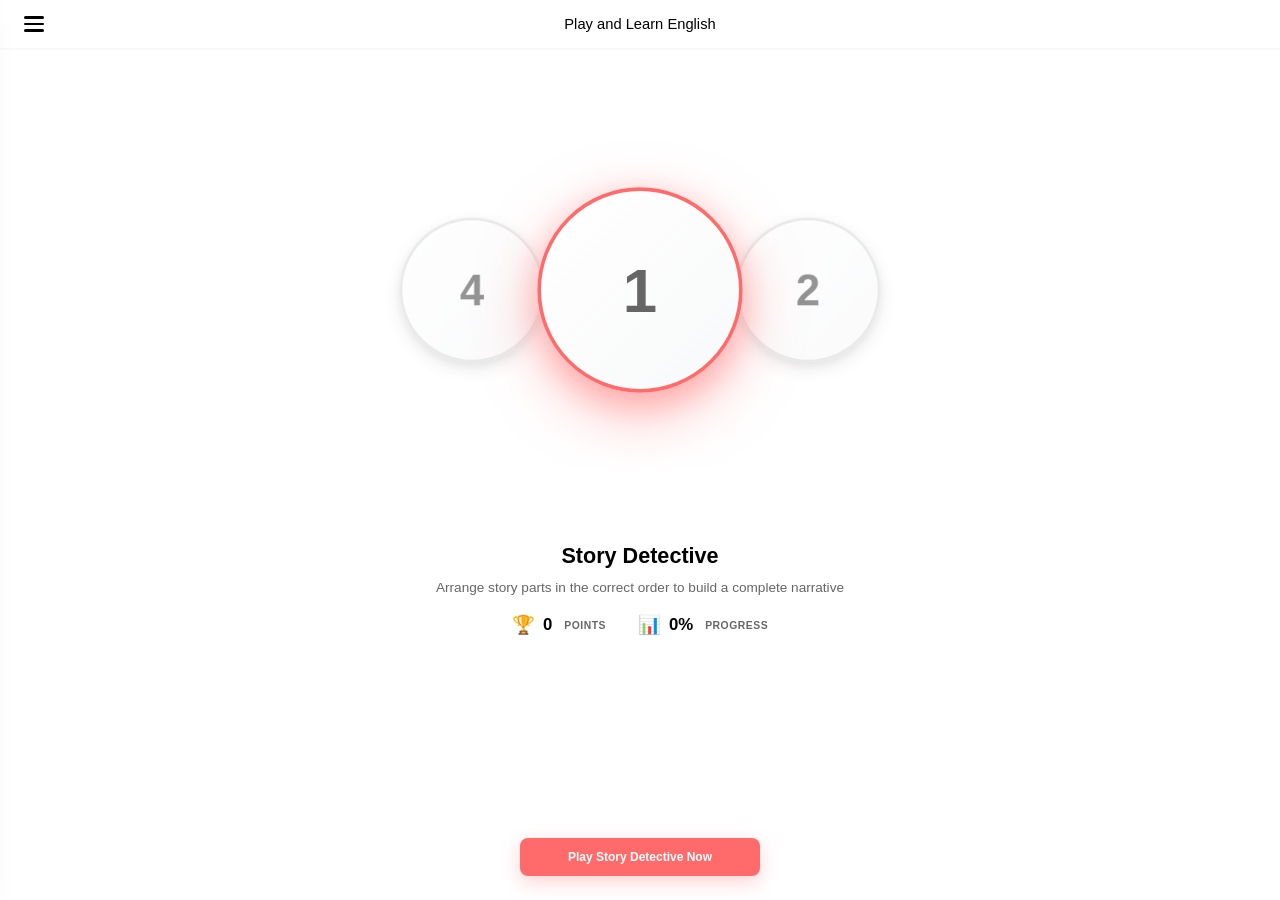
<file: Block A/index.html>
<!DOCTYPE html>
<html lang="en">
<head>
    <meta charset="UTF-8">
    <meta name="viewport" content="width=device-width, initial-scale=1.0, maximum-scale=1.0, user-scalable=no, viewport-fit=cover">
    <!-- ✨ MOBILE: Prevent zoom on form fields (iOS) -->
    <meta name="format-detection" content="telephone=no">
    <!-- ✨ MOBILE: Web app capable -->
    <meta name="mobile-web-app-capable" content="yes">
    <meta name="apple-mobile-web-app-capable" content="yes">
    <meta name="apple-mobile-web-app-status-bar-style" content="black-translucent">
    
    <title>Learning Games - Play and Learn English</title>
    <link rel="stylesheet" href="Styles/main.css">
    
    <!-- Add meta theme color for mobile browsers -->
    <meta name="theme-color" content="#FFFFFF">
    <meta name="description" content="Learn English through 4 interactive games: Story Detective, Vocabulary Matcher, Speed Reader, and Story Builder">
</head>
<body>
    <!-- ================================
         HEADER
         ================================ -->
    <header class="mobile-header">
        <!-- Left: Menu Button -->
        <button class="menu-button" id="menu-button" aria-label="Open menu">
            <span class="hamburger-line"></span>
            <span class="hamburger-line"></span>
            <span class="hamburger-line"></span>
        </button>

        <!-- Center: Title -->
        <h1 class="header-title">Play and Learn English</h1>

        <!-- Right: Placeholder -->
        <div class="header-right"></div>
    </header>

    <!-- ================================
         SIDE MENU
         ================================ -->
    <nav class="side-menu" id="side-menu" role="navigation" aria-label="Main menu">
        <div class="menu-header">
            <h2>Menu</h2>
            <button class="close-menu" id="close-menu" aria-label="Close menu">×</button>
        </div>
        <div class="menu-content">
            <div class="total-score-display">
                <span class="label">Total Score</span>
                <span id="total-score" class="score-value">0</span>
                <span class="points">pts</span>
            </div>
            <button id="reset-progress" class="menu-action-button">
                🔄 Reset All Progress
            </button>
            <div class="menu-placeholder">
                <p>More features coming soon...</p>
            </div>
        </div>
    </nav>

    <!-- OVERLAY (when menu is open) -->
    <div class="overlay" id="overlay" aria-hidden="true"></div>

    <!-- ================================
         MAIN CONTAINER
         Split into 2 sections
         ================================ -->
    <div class="carousel-container">
        
        <!-- ================================
             SECTION 1: CAROUSEL SECTION
             Circle games yang bisa di-swipe
             ================================ -->
        <section class="carousel-section" id="carousel-section">
            <div class="circles-wrapper" id="circles-wrapper" role="region" aria-label="Game selector">
                
                <!-- Circle 1: Story Detective -->
                <div class="game-circle" data-game="0" aria-label="Story Detective - Game 1">
                    <div class="circle-inner" data-game-number="1">
                        <!-- 
                        📸 CARA MENAMBAHKAN GAMBAR:
                        1. Uncomment baris <img> di bawah
                        2. Ganti path dengan gambar Anda
                        3. Tambahkan class "has-image" ke circle-inner
                        -->
                        <!-- <img src="images/game1-detective.png" alt="Story Detective"> -->
                    </div>
                </div>
                
                <!-- Circle 2: Vocabulary Matcher -->
                <div class="game-circle" data-game="1" aria-label="Vocabulary Matcher - Game 2">
                    <div class="circle-inner" data-game-number="2">
                        <!-- <img src="images/game2-vocabulary.png" alt="Vocabulary Matcher"> -->
                    </div>
                </div>
                
                <!-- Circle 3: Speed Reader (DULU GAME 4) -->
                <div class="game-circle" data-game="2" aria-label="Speed Reader - Game 3">
                    <div class="circle-inner" data-game-number="3">
                        <!-- <img src="images/game3-reader.png" alt="Speed Reader"> -->
                    </div>
                </div>
                
                <!-- Circle 4: Story Builder (DULU GAME 3) -->
                <div class="game-circle" data-game="3" aria-label="Story Builder - Game 4">
                    <div class="circle-inner" data-game-number="4">
                        <!-- <img src="images/game4-builder.png" alt="Story Builder"> -->
                    </div>
                </div>
                
            </div>
        </section>

        <!-- ================================
             SECTION 2: INFO SECTION
             Game name, description, stats, button
             ================================ -->
        <section class="info-section" id="info-section">
            <div class="content-container">
                <!-- ✨ TOP CONTENT: Title, Description, Stats -->
                <div class="content-section" id="content-current">
                    
                    <!-- Game Title -->
                    <h2 class="game-title" id="game-title-current">Story Detective</h2>
                    
                    <!-- Game Description -->
                    <p class="game-desc" id="game-desc-current">
                        Arrange story parts in the correct order to build a complete narrative
                    </p>
                    
                    <!-- Game Stats (Points & Progress) -->
                    <div class="game-stats">
                        <div class="stat-item">
                            <span class="stat-icon">🏆</span>
                            <span class="stat-value" id="game-score-current">0</span>
                            <span class="stat-label">Points</span>
                        </div>
                        <div class="stat-item">
                            <span class="stat-icon">📊</span>
                            <span class="stat-value" id="game-progress-current">0%</span>
                            <span class="stat-label">Progress</span>
                        </div>
                    </div>
                    
                </div>
                
                <!-- ✨ BOTTOM CONTENT: Play Button -->
                <div class="button-container">
                    <a href="#" class="play-button" id="play-button-current">
                        <span>Play Story Detective Now</span>
                    </a>
                </div>
            </div>
        </section>

    </div>

    <!-- Scripts -->
    <script src="Js/navigation.js"></script>
</body>

</html>
</file>
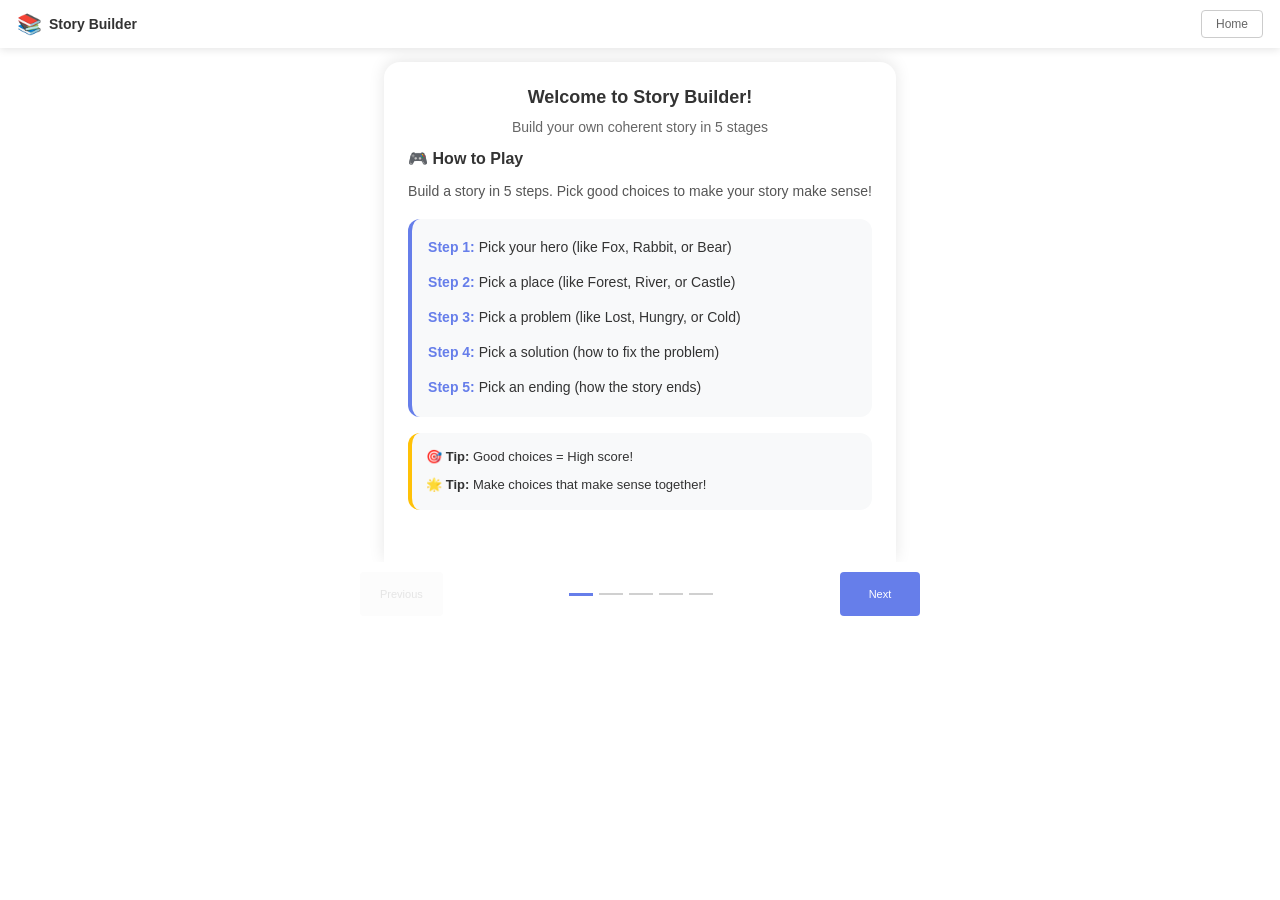
<file: Block A/game3-story-builder/index.html>
<!DOCTYPE html>
<html lang="en">
<head>
    <meta charset="UTF-8">
    <meta name="viewport" content="width=device-width, initial-scale=1.0, maximum-scale=5.0, user-scalable=yes">
    <meta name="mobile-web-app-capable" content="yes">
    <meta name="apple-mobile-web-app-capable" content="yes">
    <meta name="apple-mobile-web-app-status-bar-style" content="white">
    <meta name="theme-color" content="#667eea">
    
    <title>Story Builder - Learning Games</title>
    
    <link rel="stylesheet" href="style.css">
    
    <!-- Prevent zoom on input focus (iOS) -->
    <style>
        input, select, textarea {
            font-size: 16px !important;
        }
    </style>
</head>
<body>
    <div class="game-container">
        <!-- ================================
             HEADER - MOBILE OPTIMIZED
             ================================ -->
        <header class="game-header">
            <div class="header-left">
                <span class="game-icon">📚</span>
                <span class="game-caption">Story Builder</span>
            </div>
            <div class="header-buttons">
                <button onclick="alert('Back to home')" class="home-button" type="button">Home</button>
            </div>
        </header>

        <!-- ================================
             MAIN CONTENT AREA
             ================================ -->
        <div class="main-content">
            
            <!-- ================================
                 TUTORIAL SCREEN - ENHANCED MULTI-STEP
                 ================================ -->
            <div id="tutorial-screen" class="tutorial-screen active">
                <div class="tutorial-container">
                    <div class="tutorial-header">
                        <h2>Welcome to Story Builder!</h2>
                        <p class="tutorial-subtitle">Build your own coherent story in 5 stages</p>
                    </div>

                    <div class="tutorial-content">
                        <div id="tutorial-steps">
                            
                            <!-- STEP 1: Introduction -->
                            <div class="tutorial-step active" data-step="1">
                                <h3>🎮 How to Play</h3>
                                <p>Build a story in 5 steps. Pick good choices to make your story make sense!</p>
                                
                                <div class="tutorial-explanation">
                                    <p><strong>Step 1:</strong> Pick your hero (like Fox, Rabbit, or Bear)</p>
                                    <p><strong>Step 2:</strong> Pick a place (like Forest, River, or Castle)</p>
                                    <p><strong>Step 3:</strong> Pick a problem (like Lost, Hungry, or Cold)</p>
                                    <p><strong>Step 4:</strong> Pick a solution (how to fix the problem)</p>
                                    <p><strong>Step 5:</strong> Pick an ending (how the story ends)</p>
                                </div>
                                
                                <div class="tips-box">
                                    <p>🎯 <strong>Tip:</strong> Good choices = High score!</p>
                                    <p>🌟 <strong>Tip:</strong> Make choices that make sense together!</p>
                                </div>
                            </div>

                            <!-- STEP 2: Story Example -->
                            <div class="tutorial-step" data-step="2">
                                <h3>📖 Story Example</h3>
                                <p>Here's what a complete story looks like:</p>
                                
                                <div class="story-example-box">
                                    <div class="story-line">
                                        <span class="story-icon">🦊</span>
                                        <span class="story-stage">Character:</span>
                                        <span class="story-text">Fox</span>
                                    </div>
                                    <div class="story-line">
                                        <span class="story-icon">🌲</span>
                                        <span class="story-stage">Setting:</span>
                                        <span class="story-text">Forest</span>
                                    </div>
                                    <div class="story-line">
                                        <span class="story-icon">❓</span>
                                        <span class="story-stage">Problem:</span>
                                        <span class="story-text">Got lost in the dark woods</span>
                                    </div>
                                    <div class="story-line">
                                        <span class="story-icon">💡</span>
                                        <span class="story-stage">Action:</span>
                                        <span class="story-text">Followed the stars to navigate</span>
                                    </div>
                                    <div class="story-line">
                                        <span class="story-icon">✨</span>
                                        <span class="story-stage">Resolution:</span>
                                        <span class="story-text">Found the way home safely</span>
                                    </div>
                                </div>
                                
                                <div class="story-note">
                                    <strong>💡 Why this works:</strong> Fox in a Forest makes sense! They belong there. The problem fits the setting, and the solution fits the problem.
                                </div>
                            </div>

                            <!-- STEP 3: Coherence System -->
                            <div class="tutorial-step" data-step="3">
                                <h3>🎯 Understanding Coherence</h3>
                                <p><strong>Coherence</strong> measures how well your story makes sense!</p>
                                
                                <div class="coherence-demo">
                                    <div class="coherence-example good">
                                        <div class="coherence-bar-demo">
                                            <div class="coherence-fill-demo" style="width: 95%;"></div>
                                        </div>
                                        <p class="coherence-label-demo">95% - Perfect! ⭐</p>
                                        <p class="coherence-desc">🦊 Fox + 🌲 Forest = Makes sense!</p>
                                    </div>
                                    
                                    <div class="coherence-example okay">
                                        <div class="coherence-bar-demo">
                                            <div class="coherence-fill-demo" style="width: 60%;"></div>
                                        </div>
                                        <p class="coherence-label-demo">60% - Okay 👍</p>
                                        <p class="coherence-desc">🦊 Fox + 🌊 Ocean = A bit odd</p>
                                    </div>
                                    
                                    <div class="coherence-example poor">
                                        <div class="coherence-bar-demo">
                                            <div class="coherence-fill-demo" style="width: 30%;"></div>
                                        </div>
                                        <p class="coherence-label-demo">30% - Strange 🤔</p>
                                        <p class="coherence-desc">🐟 Fish + 🏜️ Desert = Doesn't work!</p>
                                    </div>
                                </div>
                                
                                <div class="tips-box">
                                    <p><strong>Higher coherence = Higher score!</strong></p>
                                    <p>Think: Would this really happen in real life?</p>
                                </div>
                            </div>

                            <!-- STEP 4: Scoring -->
                            <div class="tutorial-step" data-step="4">
                                <h3>🏆 How Scoring Works</h3>
                                <p>Your final coherence determines your points:</p>
                                
                                <div class="score-examples">
                                    <div class="score-item good">
                                        <div class="score-badge">⭐ Perfect!</div>
                                        <div class="score-label">90-100% Coherence</div>
                                        <div class="score-points">50 points</div>
                                    </div>
                                    
                                    <div class="score-item okay">
                                        <div class="score-badge">👍 Good!</div>
                                        <div class="score-label">70-89% Coherence</div>
                                        <div class="score-points">35 points</div>
                                    </div>
                                    
                                    <div class="score-item fair">
                                        <div class="score-badge">😊 Okay</div>
                                        <div class="score-label">40-69% Coherence</div>
                                        <div class="score-points">20 points</div>
                                    </div>
                                    
                                    <div class="score-item poor">
                                        <div class="score-badge">🤔 Try Again</div>
                                        <div class="score-label">0-39% Coherence</div>
                                        <div class="score-points">10 points</div>
                                    </div>
                                </div>
                                
                                <div class="tips-box">
                                    <p>💡 <strong>Pro tip:</strong> Think about what makes sense!</p>
                                    <p>🎯 Fish belong in water, not deserts!</p>
                                    <p>🌟 Bears live in caves and forests!</p>
                                </div>
                            </div>

                            <!-- STEP 5: Ready to Play -->
                            <div class="tutorial-step" data-step="5">
                                <h3>🚀 Ready to Play?</h3>
                                <p>You've learned everything! Now let's build your story!</p>
                                
                                <div class="game-preview">
                                    <div class="preview-header">
                                        <p><strong>What you'll see:</strong></p>
                                    </div>
                                    
                                    <div class="preview-meter">
                                        <div class="preview-label">Coherence Meter</div>
                                        <div class="preview-bar">
                                            <div class="preview-fill"></div>
                                        </div>
                                    </div>
                                    
                                    <div class="preview-cards">
                                        <div class="preview-card">
                                            <div class="preview-icon">🦊</div>
                                            <div class="preview-text">Fox</div>
                                        </div>
                                        <div class="preview-card">
                                            <div class="preview-icon">🐰</div>
                                            <div class="preview-text">Rabbit</div>
                                        </div>
                                        <div class="preview-card">
                                            <div class="preview-icon">🦉</div>
                                            <div class="preview-text">Owl</div>
                                        </div>
                                    </div>
                                </div>
                                
                                <div class="tips-box">
                                    <p>🎮 <strong>Remember:</strong></p>
                                    <p>✓ Pick characters that fit the setting</p>
                                    <p>✓ Choose logical solutions</p>
                                    <p>✓ Watch your coherence meter!</p>
                                    <p>✓ Have fun creating stories!</p>
                                </div>
                                
                                <p class="ready-text"><strong>Ready? Let's start building! 🌟</strong></p>
                            </div>

                        </div>
                    </div>
                    
                </div>
                
                <!-- Tutorial Navigation as Footer -->
                <div class="tutorial-navigation">
                    <button id="prev-tutorial" class="btn-tutorial btn-prev" type="button" disabled>Previous</button>
                    
                    <!-- Progress Dots -->
                    <div class="tutorial-progress">
                        <span class="dot active" data-step="1"></span>
                        <span class="dot" data-step="2"></span>
                        <span class="dot" data-step="3"></span>
                        <span class="dot" data-step="4"></span>
                        <span class="dot" data-step="5"></span>
                    </div>
                    
                    <button id="next-tutorial" class="btn-tutorial btn-next" type="button">Next</button>
                    <button id="start-game" class="btn-tutorial btn-start" type="button" style="display:none;">Start Game</button>
                </div>
            </div>

            <!-- ================================
                 GAME AREA
                 ================================ -->
            <div id="game-area" class="game-area" style="display:none;">
                
                <!-- ================================
                     PROGRESS SECTION
                     ================================ -->
                <div class="progress-section">
                    <div class="game-subtitle">Build your own coherent story!</div>
                    
                    <div class="progress-container">
                        <div class="coherence-area">
                            <div class="coherence-label">Coherence</div>
                            <div class="meter-bar">
                                <div id="coherence-fill" class="meter-fill" role="progressbar" aria-valuenow="0" aria-valuemin="0" aria-valuemax="100"></div>
                            </div>
                        </div>
                        
                        <div class="coherence-percent-area">
                            <div id="coherence-percent" class="coherence-percent" aria-live="polite">0%</div>
                        </div>
                        
                        <div class="stage-area">
                            <div class="stage-label">Stage</div>
                            <div class="stage-value"><span id="current-stage" aria-live="polite">1</span>/5</div>
                        </div>
                    </div>
                </div>

                <!-- ================================
                     STORY SIDEBAR - TABLE FORMAT
                     ================================ -->
                <div class="story-sidebar">
                    <h3>📖 Story Elements:</h3>
                    
                    <div class="story-table-wrapper" id="story-table-wrapper">
                        <table class="story-table">
                            <thead>
                                <tr>
                                    <th>Character</th>
                                    <th>Setting</th>
                                    <th>Problem</th>
                                    <th>Action</th>
                                    <th>Resolution</th>
                                </tr>
                            </thead>
                            <tbody>
                                <tr>
                                    <td id="story-character">-</td>
                                    <td id="story-setting">-</td>
                                    <td id="story-problem">-</td>
                                    <td id="story-action">-</td>
                                    <td id="story-resolution">-</td>
                                </tr>
                            </tbody>
                        </table>
                    </div>
                </div>

                <!-- ================================
                     SELECTION AREA
                     ================================ -->
                <div class="selection-area">
                    <h2 id="stage-title" aria-live="polite">Choose a Character</h2>
                    <div id="options-container" class="options-grid" role="radiogroup" aria-label="Story options"></div>
                </div>

                <!-- ================================
                     ACTIONS - SIDE BY SIDE BUTTONS
                     ================================ -->
                <div class="actions">
                    <button id="back-button" class="btn-action btn-back" type="button" style="display:none;">
                        Back
                    </button>
                    <button id="confirm-choice" class="btn-action btn-confirm" type="button" style="display:none;" disabled>
                        Confirm Choice
                    </button>
                    <button id="see-feedback" class="btn-action btn-feedback" type="button" style="display:none;">
                        See Feedback
                    </button>
                </div>
            </div>

            <!-- ================================
                 FEEDBACK PAGE
                 ================================ -->
            <div id="feedback-page" class="feedback-page" style="display:none;">
                <div class="feedback-container">
                    <h2 class="feedback-title">🎉 Story Complete!</h2>
                    
                    <div class="final-story-section">
                        <h3>Your Story:</h3>
                        <div id="final-story" class="final-story-box"></div>
                    </div>
                    
                    <div class="score-section">
                        <div class="score-display">
                            <span class="score-label">Score:</span>
                            <span id="final-score" class="score-value">0</span>
                            <span class="score-unit">points</span>
                        </div>
                        <p id="coherence-feedback" class="coherence-feedback-text"></p>
                    </div>
                    
                    <div class="feedback-actions">
                        <button onclick="location.reload()" class="btn-feedback-action btn-again" type="button">Build Again</button>
                        <button onclick="alert('Back to menu')" class="btn-feedback-action btn-menu" type="button">Back to Menu</button>
                    </div>
                </div>
            </div>
            
        </div><!-- End of main-content -->

    </div>

    <script src="data.js"></script>
    <script src="script.js"></script>
</body>
</html>
</file>
<file: Block A/Styles/main.css>
/* ============================================
   ✨ IMPROVED CAROUSEL - MOBILE PRIORITY
   - Simplified touch handling
   - Aggressive pointer events
   - Remove all touch blockers
   ============================================ */

:root {
    --primary-pink: #FF6B6B;
    --primary-pink-dark: #EE5A6F;
    --text-black: #000000;
    --text-gray: #333333;
    --text-light-gray: #666666;
    --background-white: #FFFFFF;
    --background-light: #F8F9FA;
    --border-color: #E0E0E0;
    
    --shadow-sm: 0 2px 8px rgba(0, 0, 0, 0.08);
    --shadow-md: 0 4px 16px rgba(0, 0, 0, 0.1);
    --shadow-lg: 0 8px 32px rgba(0, 0, 0, 0.12);
    
    --spacing-xs: 8px;
    --spacing-sm: 12px;
    --spacing-md: 16px;
    --spacing-lg: 24px;
    --spacing-xl: 32px;
}

* {
    margin: 0;
    padding: 0;
    box-sizing: border-box;
    -webkit-tap-highlight-color: transparent;
}

body {
    font-family: 'Segoe UI', Tahoma, Geneva, Verdana, sans-serif;
    background: var(--background-white);
    min-height: 100vh;
    min-height: -webkit-fill-available;
    color: var(--text-black);
    overflow: hidden;
    /* ✨ CRITICAL MOBILE FIX: Remove touch-action restriction */
    touch-action: none;
    -webkit-overflow-scrolling: touch;
    position: relative;
    width: 100%;
    margin: 0;
    padding: 0;
}

html {
    overflow: hidden;
    height: 100%;
    height: -webkit-fill-available;
    /* ✨ CRITICAL MOBILE FIX */
    touch-action: none;
}

/* ============================================
   HEADER
   ============================================ */

.mobile-header {
    position: fixed;
    top: 0;
    left: 0;
    right: 0;
    height: 48px;
    background: var(--background-white);
    display: flex;
    align-items: center;
    justify-content: space-between;
    padding: 0 var(--spacing-md);
    z-index: 100;
    box-shadow: 0 1px 3px rgba(0, 0, 0, 0.05);
    /* ✨ MOBILE: Allow touch on header buttons */
    touch-action: auto;
}

.menu-button {
    background: none;
    border: none;
    cursor: pointer;
    padding: var(--spacing-xs);
    display: flex;
    flex-direction: column;
    gap: 4px;
    width: 32px;
    height: 32px;
    justify-content: center;
    transition: transform 0.2s ease;
    /* ✨ MOBILE: Ensure button works */
    touch-action: auto;
    pointer-events: auto;
}

.menu-button:active {
    transform: scale(0.9);
}

.hamburger-line {
    width: 20px;
    height: 2.5px;
    background: var(--text-black);
    border-radius: 2px;
    transition: all 0.3s cubic-bezier(0.4, 0, 0.2, 1);
}

.header-title {
    font-size: 0.92em;
    color: var(--text-black);
    font-weight: 400;
    text-align: center;
    flex: 1;
}

.header-right {
    width: 32px;
}

/* ============================================
   SIDE MENU
   ============================================ */

.side-menu {
    position: fixed;
    top: 0;
    left: -300px;
    width: 280px;
    height: 100vh;
    background: var(--background-white);
    box-shadow: var(--shadow-lg);
    z-index: 1000;
    transition: left 0.3s cubic-bezier(0.4, 0, 0.2, 1);
    display: flex;
    flex-direction: column;
    /* ✨ MOBILE: Allow touch in menu */
    touch-action: auto;
}

.side-menu.open {
    left: 0;
}

.menu-header {
    display: flex;
    justify-content: space-between;
    align-items: center;
    padding: var(--spacing-lg) var(--spacing-md);
    border-bottom: 1px solid var(--border-color);
}

.menu-header h2 {
    font-size: 1.3em;
    font-weight: 600;
    color: var(--text-black);
}

.close-menu {
    background: none;
    border: none;
    font-size: 2em;
    color: var(--text-gray);
    cursor: pointer;
    padding: 0;
    width: 32px;
    height: 32px;
    display: flex;
    align-items: center;
    justify-content: center;
    transition: transform 0.2s ease;
    /* ✨ MOBILE: Ensure button works */
    touch-action: auto;
    pointer-events: auto;
}

.close-menu:active {
    transform: scale(0.9);
}

.menu-content {
    flex: 1;
    padding: var(--spacing-lg) var(--spacing-md);
    overflow-y: auto;
}

.total-score-display {
    background: var(--background-light);
    padding: var(--spacing-lg);
    border-radius: 12px;
    text-align: center;
    margin-bottom: var(--spacing-lg);
    border: 2px solid var(--border-color);
}

.total-score-display .label {
    display: block;
    font-size: 0.85em;
    color: var(--text-light-gray);
    margin-bottom: 8px;
    font-weight: 600;
    text-transform: uppercase;
    letter-spacing: 0.5px;
}

.total-score-display .score-value {
    display: inline-block;
    font-size: 2.5em;
    font-weight: 700;
    color: var(--primary-pink);
}

.total-score-display .points {
    font-size: 0.95em;
    color: var(--text-light-gray);
    margin-left: 4px;
    font-weight: 600;
}

.menu-action-button {
    width: 100%;
    padding: var(--spacing-md);
    background: var(--background-light);
    color: var(--text-black);
    border: 1px solid var(--border-color);
    border-radius: 12px;
    font-size: 0.95em;
    font-weight: 600;
    cursor: pointer;
    margin-bottom: var(--spacing-sm);
    transition: all 0.2s ease;
    /* ✨ MOBILE: Ensure button works */
    touch-action: auto;
    pointer-events: auto;
}

.menu-action-button:active {
    transform: translateY(2px);
    background: var(--border-color);
}

.menu-placeholder {
    margin-top: var(--spacing-lg);
    padding: 20px;
    background: var(--background-light);
    border-radius: 12px;
    text-align: center;
}

.menu-placeholder p {
    color: var(--text-light-gray);
    font-size: 0.85em;
}

.overlay {
    position: fixed;
    top: 0;
    left: 0;
    right: 0;
    bottom: 0;
    background: rgba(0, 0, 0, 0.5);
    z-index: 999;
    opacity: 0;
    pointer-events: none;
    transition: opacity 0.3s ease;
    backdrop-filter: blur(2px);
    /* ✨ MOBILE: Allow touch */
    touch-action: auto;
}

.overlay.active {
    opacity: 1;
    pointer-events: auto;
}

/* ============================================
   MAIN CONTAINER
   ============================================ */

.carousel-container {
    margin-top: 48px;
    height: calc(100vh - 48px);
    position: relative;
    display: flex;
    flex-direction: column;
    padding: 0;
    overflow: hidden;
}

/* ============================================
   ✨ CAROUSEL SECTION - MOBILE PRIORITY
   ============================================ */

.carousel-section {
    width: 100%;
    height: 320px;
    flex-shrink: 0;
    
    /* 🎯 Perfect centering with flexbox */
    display: flex;
    align-items: center;
    justify-content: center;
    
    background: var(--background-white);
    position: relative;
    /* ✨ CRITICAL MOBILE FIX: Remove all touch restrictions */
    touch-action: none !important;
    cursor: grab;
    user-select: none;
    -webkit-user-select: none;
    -moz-user-select: none;
    -ms-user-select: none;
    
    /* 🚫 CRITICAL: Hide circles that go outside */
    overflow: hidden;
    
    /* Push to comfortable viewing position */
    margin-top: calc(15vh - 80px);
    
    /* ✨ CRITICAL: Enable all interactions */
    pointer-events: auto !important;
    -webkit-touch-callout: none;
}

.carousel-section:active {
    cursor: grabbing;
}

/* ✨ Container for circles */
.circles-wrapper {
    position: relative;
    width: 100%;
    height: 200px;
    display: flex;
    align-items: center;
    justify-content: center;
    /* ✨ CRITICAL MOBILE FIX: Enable all touches */
    pointer-events: auto !important;
    touch-action: none !important;
    overflow: visible;
    -webkit-touch-callout: none;
}

/* ============================================
   ✨ GAME CIRCLES - MOBILE PRIORITY
   ============================================ */

.game-circle {
    width: 150px;
    height: 150px;
    position: absolute;
    left: 50%;
    top: 50%;
    /* ✨ CRITICAL: Initial centering */
    transform: translate(-50%, -50%);
    will-change: transform, opacity;
    /* ✨ CRITICAL MOBILE FIX: Enable all touches */
    pointer-events: auto !important;
    touch-action: none !important;
    cursor: pointer;
    -webkit-touch-callout: none;
    -webkit-tap-highlight-color: transparent;
}

.circle-inner {
    width: 100%;
    height: 100%;
    border-radius: 50%;
    background: linear-gradient(135deg, 
                var(--background-white) 0%,
                var(--background-light) 100%);
    box-shadow: 0 8px 24px rgba(0, 0, 0, 0.12),
                0 4px 12px rgba(0, 0, 0, 0.08);
    transition: box-shadow 0.4s cubic-bezier(0.4, 0, 0.2, 1),
                border-color 0.4s cubic-bezier(0.4, 0, 0.2, 1),
                transform 0.4s cubic-bezier(0.4, 0, 0.2, 1);
    
    display: flex;
    align-items: center;
    justify-content: center;
    position: relative;
    overflow: hidden;
    border: 3px solid var(--border-color);
    /* ✨ MOBILE: Enable touch */
    pointer-events: auto;
}

.circle-inner img {
    width: 100%;
    height: 100%;
    object-fit: cover;
    border-radius: 50%;
    position: absolute;
    top: 0;
    left: 0;
}

.circle-inner::after {
    content: attr(data-game-number);
    position: absolute;
    font-size: 2.8em;
    font-weight: 700;
    color: var(--text-light-gray);
    z-index: 1;
}

.circle-inner.has-image::after {
    display: none;
}

/* ✨ Active circle effect - enhanced shadow with pink glow */
.game-circle[style*="z-index: 10"] .circle-inner {
    box-shadow: 0 16px 48px rgba(255, 107, 107, 0.5),
                0 8px 24px rgba(255, 107, 107, 0.3);
    border-color: var(--primary-pink);
    transform: scale(1.05);
}

.game-circle:nth-child(1) .circle-inner::after { content: '1'; }
.game-circle:nth-child(2) .circle-inner::after { content: '2'; }
.game-circle:nth-child(3) .circle-inner::after { content: '3'; }
.game-circle:nth-child(4) .circle-inner::after { content: '4'; }
.game-circle:nth-child(5) .circle-inner::after { content: '5'; }

/* ============================================
   INFO SECTION
   ============================================ */

.info-section {
    width: 100%;
    flex: 1;
    background: var(--background-white);
    padding: 64px var(--spacing-sm) var(--spacing-sm) var(--spacing-sm);
    text-align: center;
    position: relative;
    display: flex;
    flex-direction: column;
    justify-content: space-between;
    overflow: auto;
    -webkit-overflow-scrolling: touch;
    /* ✨ MOBILE: Allow touch for buttons */
    touch-action: auto;
}

.content-container {
    width: 100%;
    max-width: 500px;
    margin: 0 auto;
    transform: translateZ(0);
    height: 100%;
    display: flex;
    flex-direction: column;
    justify-content: space-between;
}

.content-section {
    width: 100%;
    transition: opacity 0.5s cubic-bezier(0.4, 0, 0.2, 1),
                filter 0.5s cubic-bezier(0.4, 0, 0.2, 1),
                transform 0.5s cubic-bezier(0.4, 0, 0.2, 1);
    flex-shrink: 0;
}

.game-title {
    font-size: 1.35em;
    font-weight: 700;
    color: var(--text-black);
    margin-bottom: 8px;
    line-height: 1.3;
}

.game-desc {
    font-size: 0.85em;
    color: var(--text-light-gray);
    line-height: 1.5;
    margin-bottom: var(--spacing-md);
}

.game-stats {
    display: flex;
    justify-content: center;
    gap: var(--spacing-xl);
    margin-bottom: var(--spacing-sm);
    flex-wrap: wrap;
}

.stat-item {
    display: flex;
    flex-direction: row;
    align-items: center;
    gap: 8px;
    min-width: auto;
}

.stat-icon {
    font-size: 1.15em;
}

.stat-value {
    font-size: 1.05em;
    font-weight: 700;
    color: var(--text-black);
}

.stat-label {
    font-size: 0.65em;
    color: var(--text-light-gray);
    text-transform: uppercase;
    letter-spacing: 0.5px;
    font-weight: 600;
    margin-left: 4px;
}

.play-button {
    display: inline-block;
    width: 100%;
    max-width: 240px;
    padding: 12px 24px;
    background: var(--primary-pink);
    color: white;
    text-decoration: none;
    font-size: 0.75em;
    font-weight: 600;
    border-radius: 8px;
    transition: all 0.3s cubic-bezier(0.4, 0, 0.2, 1);
    box-shadow: 0 6px 19px rgba(255, 107, 107, 0.3);
    border: none;
    cursor: pointer;
    text-align: center;
    margin-top: 0;
    margin-bottom: var(--spacing-sm);
    /* ✨ MOBILE: Ensure button works */
    touch-action: auto;
    pointer-events: auto;
}

.play-button:hover {
    transform: translateY(-2px);
    box-shadow: 0 12px 32px rgba(255, 107, 107, 0.4);
    background: var(--primary-pink-dark);
}

.play-button:active {
    transform: translateY(0);
    box-shadow: 0 4px 16px rgba(255, 107, 107, 0.3);
}

/* ✨ Button container to hold button at bottom */
.button-container {
    width: 100%;
    text-align: center;
    flex-shrink: 0;
    margin-top: 32px;
}

/* ============================================
   RESPONSIVE
   ============================================ */

@media (max-width: 480px) {
    .mobile-header {
        height: 44px;
    }
    
    .carousel-container {
        margin-top: 44px;
        height: calc(100vh - 44px);
    }
    
    .carousel-section {
        height: 280px;
        margin-top: calc(12vh - 70px);
    }
    
    .game-circle {
        width: 130px;
        height: 130px;
    }
    
    .circle-inner::after {
        font-size: 2.4em;
    }
    
    .info-section {
        padding-top: 56px;
    }
    
    .button-container {
        margin-top: 28px;
    }
}

@media (max-width: 360px) {
    .carousel-section {
        height: 250px;
        margin-top: calc(10vh - 60px);
    }
    
    .game-circle {
        width: 115px;
        height: 115px;
    }
    
    .circle-inner::after {
        font-size: 2.2em;
    }
    
    .info-section {
        padding-top: 48px;
    }
    
    .button-container {
        margin-top: 24px;
    }
}

@media (max-height: 600px) and (orientation: landscape) {
    .carousel-section {
        height: 200px;
        margin-top: 5vh;
    }
    
    .game-circle {
        width: 120px;
        height: 120px;
    }
    
    .info-section {
        padding-top: 32px;
    }
    
    .button-container {
        margin-top: 16px;
    }
}

@media (min-width: 768px) {
    .carousel-section {
        height: 360px;
        margin-top: calc(18vh - 100px);
    }
    
    .game-circle {
        width: 170px;
        height: 170px;
    }
    
    .circle-inner::after {
        font-size: 3.2em;
    }
    
    .info-section {
        padding-top: 72px;
    }
    
    .button-container {
        margin-top: 36px;
    }
}

/* ============================================
   UTILITIES
   ============================================ */

@media (prefers-reduced-motion: reduce) {
    *,
    *::before,
    *::after {
        animation-duration: 0.01ms !important;
        animation-iteration-count: 1 !important;
        transition-duration: 0.01ms !important;
    }
}

.carousel-section * {
    user-select: none;
    -webkit-user-select: none;
    -moz-user-select: none;
    -ms-user-select: none;
}

.info-section {
    -webkit-overflow-scrolling: touch;
}
</file>
<file: Block A/game3-story-builder/style.css>
/* ================================
   GAME 3: STORY BUILDER - STYLES
   MOBILE-FIRST DESIGN
   ================================ */

/* ================================
   RESET & BASE
   ================================ */
* {
    margin: 0;
    padding: 0;
    box-sizing: border-box;
    -webkit-tap-highlight-color: transparent;
}

body {
    font-family: -apple-system, BlinkMacSystemFont, 'Segoe UI', Roboto, 'Helvetica Neue', Arial, sans-serif;
    background: white;
    min-height: 100vh;
    overflow: hidden;
}

.game-container {
    max-width: 1400px;
    margin: 0 auto;
    min-height: 100vh;
    max-height: 100vh;
    display: flex;
    flex-direction: column;
    overflow: hidden;
}

/* ================================
   HEADER - MOBILE OPTIMIZED WITH BACK & HOME BUTTONS
   ================================ */
.game-header {
    background: white;
    padding: 8px 12px;
    display: flex;
    justify-content: space-between;
    align-items: center;
    box-shadow: 0 2px 8px rgba(0,0,0,0.1);
    position: sticky;
    top: 0;
    z-index: 100;
}

.header-left {
    display: flex;
    align-items: center;
    gap: 7px;
}

.game-icon {
    font-size: 17px;
    line-height: 1;
}

.game-caption {
    font-size: 12px;
    font-weight: 700;
    color: #333;
    line-height: 1.2;
}

/* Header Buttons Container */
.header-buttons {
    display: flex;
    gap: 6px;
    align-items: center;
}

/* Back & Home Buttons - Small & Minimalist */
.back-button,
.home-button {
    padding: 4px 10px;
    background: white;
    color: #666;
    border: 1.5px solid #ccc;
    border-radius: 4px;
    font-size: 10px;
    font-weight: 500;
    cursor: pointer;
    transition: all 0.2s ease;
    white-space: nowrap;
    -webkit-appearance: none;
    appearance: none;
    line-height: 1.2;
    min-height: auto;
}

.back-button:active,
.home-button:active {
    background: #f5f5f5;
    transform: scale(0.97);
}

/* ================================
   MAIN CONTENT (30% REDUCED PADDING)
   ================================ */
.main-content {
    flex: 1;
    padding: 0;
    max-width: 100%;
    overflow: hidden;
    display: flex;
    flex-direction: column;
}

/* ================================
   TUTORIAL SCREEN - ENHANCED MULTI-STEP
   ================================ */
.tutorial-screen {
    display: none;
    width: 100%;
    height: 100%;
    margin: 0;
    flex-direction: column;
}

.tutorial-screen.active {
    display: flex;
}

.tutorial-container {
    background: white;
    border-radius: 0;
    padding: 16px 16px 70px 16px;
    box-shadow: none;
    display: flex;
    flex-direction: column;
    flex: 1;
    overflow-y: auto;
}

.tutorial-header {
    text-align: center;
    margin-bottom: 12px;
    flex-shrink: 0;
}

.tutorial-header h2 {
    font-size: 18px;
    color: #333;
    margin-bottom: 8px;
    line-height: 1.3;
    font-weight: 700;
}

.tutorial-subtitle {
    font-size: 14px;
    color: #666;
    line-height: 1.4;
}

.tutorial-content {
    flex: 1;
    display: flex;
    flex-direction: column;
    overflow-y: auto;
    margin-bottom: 16px;
}

#tutorial-steps {
    flex: 1;
    display: flex;
    flex-direction: column;
}

.tutorial-step {
    display: none;
}

.tutorial-step.active {
    display: block;
    animation: fadeInSlide 0.4s ease;
}

@keyframes fadeInSlide {
    from {
        opacity: 0;
        transform: translateX(20px);
    }
    to {
        opacity: 1;
        transform: translateX(0);
    }
}

.tutorial-step h3 {
    font-size: 16px;
    color: #333;
    margin-bottom: 10px;
    line-height: 1.3;
    font-weight: 700;
}

.tutorial-step p {
    font-size: 14px;
    color: #555;
    line-height: 1.6;
    margin-bottom: 12px;
}

/* Tutorial Explanation */
.tutorial-explanation {
    background: #f8f9fa;
    border-radius: 12px;
    padding: 16px;
    margin: 16px 0;
    border-left: 4px solid #667eea;
}

.tutorial-explanation p {
    font-size: 14px;
    color: #333;
    line-height: 1.8;
    margin-bottom: 10px;
}

.tutorial-explanation p:last-child {
    margin-bottom: 0;
}

.tutorial-explanation strong {
    color: #667eea;
    font-weight: 700;
}

/* Story Example Box */
.story-example-box {
    background: #f8f9fa;
    border-radius: 12px;
    padding: 16px;
    margin: 16px 0;
    border-left: 4px solid #667eea;
}

.story-line {
    display: flex;
    align-items: center;
    gap: 8px;
    margin-bottom: 12px;
    font-size: 13px;
}

.story-line:last-child {
    margin-bottom: 0;
}

.story-icon {
    font-size: 20px;
    flex-shrink: 0;
}

.story-stage {
    font-weight: 700;
    color: #667eea;
    min-width: 75px;
    flex-shrink: 0;
}

.story-text {
    color: #333;
    line-height: 1.4;
}

.story-note {
    font-size: 12px;
    color: #555;
    background: #fff3cd;
    padding: 12px;
    border-radius: 8px;
    border-left: 3px solid #ffc107;
    margin-top: 12px;
    line-height: 1.6;
}

/* Coherence Demo Section */
.coherence-demo {
    display: flex;
    flex-direction: column;
    gap: 16px;
    margin: 16px 0;
}

.coherence-example {
    background: white;
    border-radius: 12px;
    padding: 14px;
    border: 2px solid;
}

.coherence-example.good {
    border-color: #6bcf7f;
    background: #f0fdf4;
}

.coherence-example.okay {
    border-color: #667eea;
    background: #f0f4ff;
}

.coherence-example.poor {
    border-color: #ff6b6b;
    background: #fff5f5;
}

.coherence-bar-demo {
    background: #e0e0e0;
    border-radius: 10px;
    height: 20px;
    overflow: hidden;
    margin-bottom: 8px;
}

.coherence-fill-demo {
    height: 100%;
    border-radius: 10px;
    transition: width 0.3s ease;
}

.coherence-example.good .coherence-fill-demo {
    background: linear-gradient(90deg, #6bcf7f, #48bb78);
}

.coherence-example.okay .coherence-fill-demo {
    background: linear-gradient(90deg, #667eea, #764ba2);
}

.coherence-example.poor .coherence-fill-demo {
    background: linear-gradient(90deg, #ff6b6b, #ee5a6f);
}

.coherence-label-demo {
    font-size: 13px;
    font-weight: 700;
    color: #333;
    margin-bottom: 6px;
}

.coherence-desc {
    font-size: 13px;
    color: #555;
    line-height: 1.4;
}

/* Score Examples Grid */
.score-examples {
    display: grid;
    grid-template-columns: repeat(2, 1fr);
    gap: 10px;
    margin: 16px 0;
}

.score-item {
    border-radius: 12px;
    padding: 14px;
    text-align: center;
    border: 2px solid;
}

.score-item.good {
    background: #f0fdf4;
    border-color: #6bcf7f;
}

.score-item.okay {
    background: #f0f4ff;
    border-color: #667eea;
}

.score-item.fair {
    background: #fff9e6;
    border-color: #ffc107;
}

.score-item.poor {
    background: #fff5f5;
    border-color: #ff6b6b;
}

.score-badge {
    font-size: 14px;
    font-weight: 700;
    color: #333;
    margin-bottom: 6px;
}

.score-label {
    font-size: 11px;
    color: #555;
    margin-bottom: 6px;
    line-height: 1.3;
}

.score-points {
    font-size: 16px;
    font-weight: 700;
    color: #667eea;
}

/* Game Preview Section */
.game-preview {
    background: #f8f9fa;
    border-radius: 12px;
    padding: 16px;
    margin: 16px 0;
    border: 2px solid #e0e0e0;
}

.preview-header {
    text-align: center;
    margin-bottom: 12px;
}

.preview-header p {
    font-size: 13px;
    font-weight: 700;
    color: #667eea;
}

.preview-meter {
    margin-bottom: 16px;
}

.preview-label {
    font-size: 11px;
    font-weight: 700;
    color: #666;
    margin-bottom: 6px;
    text-align: center;
}

.preview-bar {
    background: #e0e0e0;
    border-radius: 10px;
    height: 18px;
    overflow: hidden;
}

.preview-fill {
    height: 100%;
    width: 0%;
    background: linear-gradient(90deg, #667eea, #764ba2);
    border-radius: 10px;
    animation: previewGrow 2s ease-in-out infinite;
}

@keyframes previewGrow {
    0%, 100% {
        width: 0%;
    }
    50% {
        width: 85%;
    }
}

.preview-cards {
    display: flex;
    gap: 6px;
    justify-content: center;
    flex-wrap: wrap;
}

.preview-card {
    background: white;
    border: 2px solid #e0e0e0;
    border-radius: 8px;
    padding: 6px 8px;
    text-align: center;
    transition: all 0.3s ease;
    display: inline-flex;
    flex-direction: column;
    align-items: center;
    justify-content: center;
    width: auto;
}

.preview-icon {
    font-size: 22px;
    margin-bottom: 3px;
    line-height: 1;
}

.preview-text {
    font-size: 10px;
    font-weight: 600;
    color: #555;
    white-space: nowrap;
}

/* Tips Box */
.tips-box {
    background: #f8f9fa;
    border-radius: 12px;
    padding: 14px;
    margin: 16px 0;
    border-left: 4px solid #ffc107;
}

.tips-box p {
    margin-bottom: 8px;
    font-size: 13px;
    line-height: 1.6;
    color: #333;
}

.tips-box p:last-child {
    margin-bottom: 0;
}

.ready-text {
    margin-top: 20px;
    font-size: 15px;
    color: #667eea;
    text-align: center;
    font-weight: 700;
}

/* Tutorial Progress Dots */
.tutorial-progress {
    display: flex;
    justify-content: center;
    align-items: center;
    gap: 6px;
    flex-shrink: 0;
}

.dot {
    width: 24px !important;
    height: 2px !important;
    border-radius: 0 !important;
    background: #d0d0d0 !important;
    cursor: pointer;
    transition: all 0.3s ease;
    min-height: 2px !important;
    max-height: 2px !important;
}

.dot.active {
    background: #667eea !important;
    height: 3px !important;
    min-height: 3px !important;
    max-height: 3px !important;
}

.dot.completed {
    background: #6bcf7f !important;
    height: 2px !important;
    min-height: 2px !important;
    max-height: 2px !important;
}

/* Tutorial Navigation */
.tutorial-navigation {
    position: fixed;
    bottom: 12px;
    left: 0;
    right: 0;
    background: white;
    padding: 8px 16px;
    box-shadow: none;
    display: flex;
    gap: 16px;
    justify-content: space-between;
    align-items: center;
    z-index: 50;
}

.btn-tutorial {
    padding: 7px 20px;
    border: none;
    border-radius: 4px;
    font-size: 11px;
    font-weight: 500;
    cursor: pointer;
    transition: all 0.3s ease;
    -webkit-appearance: none;
    appearance: none;
    text-align: center;
    min-width: 75px;
    flex-shrink: 0;
}

.btn-tutorial::before,
.btn-tutorial::after {
    content: none;
    display: none;
}

.btn-prev {
    background: #f5f5f5;
    color: #666;
}

.btn-prev::before,
.btn-prev::after {
    content: none !important;
    display: none !important;
}

.btn-prev:disabled {
    background: #fafafa;
    color: #ccc;
    cursor: not-allowed;
    opacity: 0.5;
}

.btn-prev:active:not(:disabled) {
    background: #e8e8e8;
    transform: scale(0.98);
}

.btn-next {
    background: #667eea;
    color: white;
}

.btn-next::before,
.btn-next::after {
    content: none !important;
    display: none !important;
}

.btn-next:active {
    background: #5568d3;
    transform: scale(0.98);
}

.btn-start {
    background: linear-gradient(135deg, #667eea 0%, #764ba2 100%);
    color: white;
    min-width: 90px;
}

.btn-start:active {
    transform: scale(0.98);
}

/* When only start button is visible, position it to the right */
.tutorial-navigation:has(.btn-start:only-of-type) {
    justify-content: flex-end;
}

.tutorial-navigation:has(.btn-start:only-of-type) .tutorial-progress {
    position: absolute;
    left: 50%;
    transform: translateX(-50%);
}

/* ================================
   GAME AREA
   ================================ */
.game-area {
    display: flex;
    flex-direction: column;
    gap: 10px;
    padding: 10px;
    flex: 1;
    overflow: hidden;
    max-height: calc(100vh - 60px);
}

/* Progress Section */
.progress-section {
    background: white;
    border-radius: 12px;
    padding: 12px;
    box-shadow: 0 2px 8px rgba(0,0,0,0.08);
}

.game-subtitle {
    text-align: center;
    font-size: 13px;
    font-weight: 600;
    color: #667eea;
    margin-bottom: 10px;
}

.progress-container {
    display: grid;
    grid-template-columns: 1fr auto 80px;
    gap: 10px;
    align-items: center;
}

.coherence-area {
    display: flex;
    flex-direction: column;
    gap: 5px;
}

.coherence-label {
    font-size: 9px;
    font-weight: 700;
    color: #666;
    text-transform: uppercase;
    letter-spacing: 0.5px;
}

.meter-bar {
    background: #e0e0e0;
    border-radius: 10px;
    height: 20px;
    overflow: hidden;
    position: relative;
}

.meter-fill {
    height: 100%;
    background: linear-gradient(90deg, #667eea, #764ba2);
    border-radius: 10px;
    transition: width 0.5s ease;
    width: 0%;
}

.coherence-percent-area {
    display: flex;
    align-items: center;
    justify-content: center;
}

.coherence-percent {
    font-size: 16px;
    font-weight: 700;
    color: #667eea;
}

.stage-area {
    display: flex;
    flex-direction: column;
    align-items: center;
    gap: 4px;
    background: #f8f9fa;
    border-radius: 8px;
    padding: 8px;
}

.stage-label {
    font-size: 9px;
    font-weight: 700;
    color: #666;
    text-transform: uppercase;
    letter-spacing: 0.5px;
}

.stage-value {
    font-size: 15px;
    font-weight: 700;
    color: #333;
}

/* Story Sidebar - Table */
.story-sidebar {
    background: white;
    border-radius: 12px;
    box-shadow: 0 2px 8px rgba(0,0,0,0.08);
    overflow: hidden;
    display: flex;
    flex-direction: column;
    flex-shrink: 0;
    position: relative;
}

.story-sidebar h3 {
    font-size: 13px;
    color: #333;
    margin: 0;
    padding: 16px 16px 10px 16px;
    font-weight: 700;
    background: white;
    flex-shrink: 0;
    border-bottom: 2px solid #f0f0f0;
}

.story-table-wrapper {
    overflow-x: auto;
    overflow-y: hidden;
    flex: 0 0 auto;
    scroll-behavior: smooth;
    scrollbar-width: none;
    -ms-overflow-style: none;
    cursor: grab;
    user-select: none;
    -webkit-user-select: none;
    /* Smooth momentum scrolling for iOS */
    -webkit-overflow-scrolling: touch;
    /* Prevent text selection while dragging */
    -webkit-touch-callout: none;
}

.story-table-wrapper:active {
    cursor: grabbing;
}

.story-table-wrapper::-webkit-scrollbar {
    display: none;
}

.story-table {
    width: 100%;
    border-collapse: collapse;
    font-size: 13px;
    min-width: 500px;
}

.story-table th {
    background: #f8f9fa;
    color: #667eea;
    font-weight: 700;
    padding: 12px 8px;
    text-align: center;
    border-bottom: 2px solid #e0e0e0;
    font-size: 12px;
    position: sticky;
    top: 0;
    z-index: 9;
}

.story-table td {
    padding: 12px 8px;
    text-align: center;
    border-bottom: 1px solid #f0f0f0;
    color: #555;
    font-size: 13px;
    line-height: 1.4;
    background: white;
}

.story-table tbody tr:last-child td {
    border-bottom: none;
}

/* Selection Area */
.selection-area {
    background: white;
    border-radius: 12px;
    padding: 14px;
    box-shadow: 0 2px 8px rgba(0,0,0,0.08);
    flex: 1;
    display: flex;
    flex-direction: column;
    overflow: hidden;
    min-height: 0;
}

#stage-title {
    font-size: 16px;
    color: #333;
    margin-bottom: 12px;
    text-align: center;
    font-weight: 700;
    flex-shrink: 0;
}

.options-grid {
    display: grid;
    grid-template-columns: repeat(3, 1fr);
    gap: 14px;
    width: 100%;
    max-width: 100%;
    margin: 0 auto;
    overflow-y: auto;
    overflow-x: hidden;
    height: calc((100px * 3) + (14px * 2));
    padding: 4px;
}

/* Custom scrollbar untuk options-grid */
.options-grid::-webkit-scrollbar {
    width: 8px;
}

.options-grid::-webkit-scrollbar-track {
    background: #f1f1f1;
    border-radius: 10px;
    margin: 4px;
}

.options-grid::-webkit-scrollbar-thumb {
    background: #667eea;
    border-radius: 10px;
}

.options-grid::-webkit-scrollbar-thumb:hover {
    background: #5568d3;
}

.option-card {
    background: white;
    border: 2px solid #e0e0e0;
    border-radius: 12px;
    padding: 12px 8px;
    display: flex;
    flex-direction: column;
    align-items: center;
    justify-content: center;
    gap: 6px;
    cursor: pointer;
    transition: all 0.3s ease;
    width: 100%;
    height: 100px;
    position: relative;
    overflow: hidden;
}

.option-card:active {
    transform: scale(0.97);
}

.option-card.selected {
    border-color: #667eea;
    background: #f0f4ff;
    box-shadow: 0 4px 12px rgba(102, 126, 234, 0.3);
}

.option-icon {
    font-size: 29px;
    line-height: 1;
}

.option-name {
    font-size: 10px;
    font-weight: 600;
    color: #555;
    text-align: center;
    line-height: 1.3;
    word-wrap: break-word;
    max-width: 100%;
}

/* Perbesar icon dan font untuk stage 3, 4, 5 sebesar 15% */
.selection-area[data-stage="3"] .option-icon,
.selection-area[data-stage="4"] .option-icon,
.selection-area[data-stage="5"] .option-icon {
    font-size: 33.35px; /* 29px * 1.15 */
}

.selection-area[data-stage="3"] .option-name,
.selection-area[data-stage="4"] .option-name,
.selection-area[data-stage="5"] .option-name {
    font-size: 11.5px; /* 10px * 1.15 */
}

/* Actions */
.actions {
    display: flex;
    gap: 8px;
    padding: 10px;
}

.btn-action {
    flex: 1;
    padding: 11px 16px;
    border: none;
    border-radius: 10px;
    font-size: 13px;
    font-weight: 700;
    cursor: pointer;
    transition: all 0.3s ease;
    -webkit-appearance: none;
    appearance: none;
}

.btn-back {
    background: #f0f0f0;
    color: #333;
}

.btn-back:active {
    background: #e0e0e0;
    transform: scale(0.98);
}

.btn-confirm {
    background: #ccc;
    color: white;
    cursor: not-allowed;
}

.btn-confirm.active {
    background: #667eea;
    cursor: pointer;
    animation: fadeIn 0.3s ease;
}

.btn-confirm.active:active {
    background: #5568d3;
    transform: scale(0.98);
}

.btn-feedback {
    background: #6bcf7f;
    color: white;
}

.btn-feedback:active {
    background: #5ab86d;
    transform: scale(0.98);
}

@keyframes fadeIn {
    from {
        opacity: 0;
    }
    to {
        opacity: 1;
    }
}

/* ================================
   FEEDBACK PAGE
   ================================ */
.feedback-page {
    padding: 16px;
    overflow-y: auto;
    flex: 1;
}

.feedback-container {
    background: white;
    border-radius: 16px;
    padding: 24px 20px;
    box-shadow: 0 4px 20px rgba(0,0,0,0.1);
    max-width: 600px;
    margin: 0 auto;
}

.feedback-title {
    font-size: 24px;
    font-weight: 700;
    color: #333;
    text-align: center;
    margin-bottom: 20px;
}

.final-story-section {
    margin-bottom: 20px;
}

.final-story-section h3 {
    font-size: 16px;
    color: #667eea;
    margin-bottom: 12px;
    font-weight: 700;
}

.final-story-box {
    background: #f8f9fa;
    border-radius: 12px;
    padding: 16px;
    border-left: 4px solid #667eea;
    font-size: 14px;
    line-height: 1.8;
}

.final-story-box p {
    margin-bottom: 12px;
    color: #333;
}

.final-story-box p:last-child {
    margin-bottom: 0;
}

.final-story-box strong {
    color: #667eea;
    font-weight: 700;
}

.score-section {
    background: linear-gradient(135deg, #667eea 0%, #764ba2 100%);
    border-radius: 12px;
    padding: 20px;
    text-align: center;
    margin-bottom: 20px;
}

.score-display {
    color: white;
    font-size: 18px;
    display: flex;
    align-items: center;
    justify-content: center;
    gap: 8px;
    margin-bottom: 12px;
}

.score-label {
    font-weight: 600;
}

.score-value {
    font-size: 42px;
    font-weight: 700;
}

.score-unit {
    font-weight: 600;
}

.coherence-feedback-text {
    color: white;
    font-size: 16px;
    font-weight: 600;
}

.feedback-actions {
    display: flex;
    flex-direction: column;
    gap: 10px;
}

.btn-feedback-action {
    width: 100%;
    padding: 12px 24px;
    border: none;
    border-radius: 10px;
    font-size: 14px;
    font-weight: 700;
    cursor: pointer;
    transition: all 0.3s ease;
    -webkit-appearance: none;
    appearance: none;
}

.btn-again {
    background: #f0f0f0;
    color: #333;
}

.btn-again:active {
    background: #e0e0e0;
    transform: scale(0.98);
}

.btn-menu {
    background: #667eea;
    color: white;
}

.btn-menu:active {
    background: #5568d3;
    transform: scale(0.98);
}

/* ================================
   TABLET BREAKPOINT (min-width: 480px)
   ================================ */
@media (min-width: 480px) {
    .tutorial-screen {
        padding: 14px;
    }
    
    .tutorial-container {
        max-width: 600px;
        margin: 0 auto;
        border-radius: 16px 16px 0 0;
        box-shadow: 0 -2px 16px rgba(0,0,0,0.1);
        padding: 24px 24px 20px 24px;
    }
    
    .tutorial-navigation {
        position: relative;
        max-width: 600px;
        margin: 0 auto;
        border-radius: 0 0 16px 16px;
        width: 100%;
        padding: 10px 20px;
        bottom: 0;
    }
    
    .btn-tutorial {
        min-width: 80px;
        font-size: 11px;
    }
    
    .game-area {
        padding: 14px;
    }
    
    .game-header {
        padding: 9px 14px;
    }
    
    .game-icon {
        font-size: 19px;
    }
    
    .game-caption {
        font-size: 13px;
    }
    
    .back-button,
    .home-button {
        padding: 5px 12px;
        font-size: 11px;
    }
    
    .options-grid {
        gap: 16px;
        height: calc((110px * 3) + (16px * 2));
        padding: 6px;
    }
    
    .option-card {
        padding: 13px 9px;
        height: 110px;
    }
    
    .option-icon {
        font-size: 33px;
    }
    
    .option-name {
        font-size: 12px;
    }
    
    /* Perbesar icon dan font untuk stage 3, 4, 5 sebesar 15% - Tablet */
    .selection-area[data-stage="3"] .option-icon,
    .selection-area[data-stage="4"] .option-icon,
    .selection-area[data-stage="5"] .option-icon {
        font-size: 37.95px; /* 33px * 1.15 */
    }
    
    .selection-area[data-stage="3"] .option-name,
    .selection-area[data-stage="4"] .option-name,
    .selection-area[data-stage="5"] .option-name {
        font-size: 13.8px; /* 12px * 1.15 */
    }
    
    .feedback-actions {
        flex-direction: row;
        justify-content: center;
    }
    
    .btn-feedback-action {
        width: auto;
        min-width: 160px;
    }
    
    .score-examples {
        grid-template-columns: repeat(4, 1fr);
    }
}

/* ================================
   DESKTOP BREAKPOINT (min-width: 768px)
   ================================ */
@media (min-width: 768px) {
    .game-header {
        padding: 10px 17px;
    }
    
    .game-icon {
        font-size: 20px;
    }
    
    .game-caption {
        font-size: 14px;
    }
    
    .back-button,
    .home-button {
        padding: 6px 14px;
        font-size: 12px;
    }
    
    .back-button:hover,
    .home-button:hover {
        background: #f5f5f5;
        border-color: #999;
        color: #333;
        transform: none;
    }
    
    .btn-tutorial:hover:not(:disabled) {
        transform: translateY(-1px);
        box-shadow: 0 2px 6px rgba(0,0,0,0.08);
    }
    
    .btn-prev:hover:not(:disabled) {
        background: #e8e8e8;
    }
    
    .btn-start:hover {
        transform: translateY(-1px);
        box-shadow: 0 2px 8px rgba(102, 126, 234, 0.3);
    }
    
    .preview-card:hover {
        transform: translateY(-2px);
        border-color: #667eea;
    }
    
    .game-area {
        display: grid;
        grid-template-columns: 1fr;
        grid-template-rows: auto auto 1fr auto;
        gap: 14px;
    }
    
    .progress-section {
        padding: 14px;
    }
    
    .game-subtitle {
        font-size: 16px;
    }
    
    .coherence-label,
    .stage-label {
        font-size: 10px;
    }
    
    .meter-bar {
        height: 24px;
    }
    
    .coherence-percent {
        font-size: 18px;
    }
    
    .stage-value {
        font-size: 17px;
    }
    
    .story-sidebar {
        max-height: 280px;
    }
    
    .story-sidebar h3 {
        font-size: 14px;
        padding: 20px 20px 12px 20px;
    }
    
    .story-table {
        font-size: 14px;
    }
    
    .story-table th {
        font-size: 13px;
        padding: 14px 10px;
    }
    
    .story-table td {
        padding: 14px 10px;
        font-size: 14px;
    }
    
    .selection-area {
        padding: 17px;
    }
    
    #stage-title {
        font-size: 18px;
    }
    
    .options-grid {
        gap: 18px;
        height: calc((120px * 3) + (18px * 2));
        padding: 8px;
    }
    
    .option-card {
        padding: 14px 10px;
        height: 120px;
    }
    
    .option-card:hover {
        transform: translateY(-2px);
        box-shadow: 0 3px 10px rgba(102, 126, 234, 0.2);
    }
    
    .option-card.selected {
        transform: scale(1.02);
    }
    
    .option-icon {
        font-size: 33px;
    }
    
    .option-name {
        font-size: 12px;
    }
    
    /* Perbesar icon dan font untuk stage 3, 4, 5 sebesar 15% - Desktop */
    .selection-area[data-stage="3"] .option-icon,
    .selection-area[data-stage="4"] .option-icon,
    .selection-area[data-stage="5"] .option-icon {
        font-size: 37.95px; /* 33px * 1.15 */
    }
    
    .selection-area[data-stage="3"] .option-name,
    .selection-area[data-stage="4"] .option-name,
    .selection-area[data-stage="5"] .option-name {
        font-size: 13.8px; /* 12px * 1.15 */
    }
    
    .actions {
        padding: 14px;
        gap: 11px;
    }
    
    .btn-action {
        padding: 12px 22px;
        font-size: 14px;
        min-width: 140px;
    }
    
    .btn-back:hover {
        background: #e0e0e0;
        transform: translateY(-2px);
    }
    
    .btn-confirm.active:hover {
        background: #5568d3;
        transform: translateY(-2px);
        box-shadow: 0 4px 12px rgba(102, 126, 234, 0.4);
    }
    
    .btn-feedback:hover {
        background: #5ab86d;
        transform: translateY(-2px);
        box-shadow: 0 4px 12px rgba(107, 207, 127, 0.4);
    }
    
    .feedback-container {
        padding: 40px 30px;
    }
    
    .feedback-title {
        font-size: 32px;
    }
    
    .final-story-section h3 {
        font-size: 20px;
    }
    
    .final-story-box {
        padding: 20px;
        font-size: 16px;
    }
    
    .score-section {
        padding: 24px;
    }
    
    .score-display {
        font-size: 24px;
    }
    
    .score-value {
        font-size: 48px;
    }
    
    .score-unit {
        font-size: 20px;
    }
    
    .coherence-feedback-text {
        font-size: 18px;
    }
    
    .btn-feedback-action {
        padding: 14px 32px;
        font-size: 16px;
    }
    
    .btn-again:hover,
    .btn-menu:hover {
        transform: translateY(-2px);
    }
}

/* ================================
   LARGE DESKTOP (min-width: 1024px)
   ================================ */
@media (min-width: 1024px) {
    .options-grid {
        gap: 20px;
        height: calc((130px * 3) + (20px * 2));
        padding: 10px;
    }
    
    .option-card {
        padding: 16px 12px;
        height: 130px;
    }
    
    .option-icon {
        font-size: 36px;
    }
    
    .option-name {
        font-size: 13px;
    }
    
    /* Perbesar icon dan font untuk stage 3, 4, 5 sebesar 15% - Large Desktop */
    .selection-area[data-stage="3"] .option-icon,
    .selection-area[data-stage="4"] .option-icon,
    .selection-area[data-stage="5"] .option-icon {
        font-size: 41.4px; /* 36px * 1.15 */
    }
    
    .selection-area[data-stage="3"] .option-name,
    .selection-area[data-stage="4"] .option-name,
    .selection-area[data-stage="5"] .option-name {
        font-size: 14.95px; /* 13px * 1.15 */
    }
}

/* ================================
   FIX FOR SMALL SCREENS
   ================================ */
@media (max-width: 360px) {
    .game-caption {
        font-size: 11px;
    }
    
    .game-icon {
        font-size: 15px;
    }
    
    .back-button,
    .home-button {
        padding: 3px 8px;
        font-size: 9px;
    }
    
    #stage-title {
        font-size: 14px;
    }
    
    .options-grid {
        gap: 10px;
        height: calc((90px * 3) + (10px * 2));
        padding: 4px;
    }
    
    .option-card {
        padding: 10px 6px;
        height: 90px;
    }
    
    .option-icon {
        font-size: 23px;
    }
    
    .option-name {
        font-size: 9px;
    }
    
    /* Perbesar icon dan font untuk stage 3, 4, 5 sebesar 15% - Small Screen */
    .selection-area[data-stage="3"] .option-icon,
    .selection-area[data-stage="4"] .option-icon,
    .selection-area[data-stage="5"] .option-icon {
        font-size: 26.45px; /* 23px * 1.15 */
    }
    
    .selection-area[data-stage="3"] .option-name,
    .selection-area[data-stage="4"] .option-name,
    .selection-area[data-stage="5"] .option-name {
        font-size: 10.35px; /* 9px * 1.15 */
    }
    
    .btn-action {
        padding: 9px 12px;
        font-size: 12px;
    }
    
    .feedback-title {
        font-size: 22px;
    }
    
    .score-value {
        font-size: 36px;
    }
    
    .story-sidebar {
        max-height: 160px;
    }
    
    .story-sidebar h3 {
        font-size: 12px;
        padding: 14px 14px 8px 14px;
    }
    
    .story-table {
        font-size: 11px;
    }
    
    .story-table th {
        padding: 10px 5px;
        font-size: 11px;
    }
    
    .story-table td {
        padding: 10px 5px;
        font-size: 11px;
    }
    
    .score-examples {
        grid-template-columns: repeat(2, 1fr);
    }
}

/* ================================
   ACCESSIBILITY & TOUCH IMPROVEMENTS
   ================================ */
@media (hover: none) and (pointer: coarse) {
    .option-card:hover {
        transform: none;
        box-shadow: none;
    }
    
    button:hover {
        transform: none;
    }
}

/* Ensure minimum touch target size */
.btn-tutorial,
.btn-action,
.btn-feedback-action,
.dot {
    min-height: 44px;
}

/* Option cards dengan ukuran lebih kecil */
.option-card {
    min-height: 35px;
    min-width: 35px;
}

/* Back & Home buttons exempted from 44px rule for minimalist design */
.back-button,
.home-button {
    min-height: auto;
}

/* Prevent text selection on interactive elements */
.option-card,
button,
.dot {
    user-select: none;
    -webkit-user-select: none;
}

/* Prevent scrolling on page */
html {
    overflow: hidden;
    height: 100vh;
}

/* Prevent horizontal scroll */
body,
.game-container {
    overflow: hidden;
    max-width: 100vw;
}
</file>
